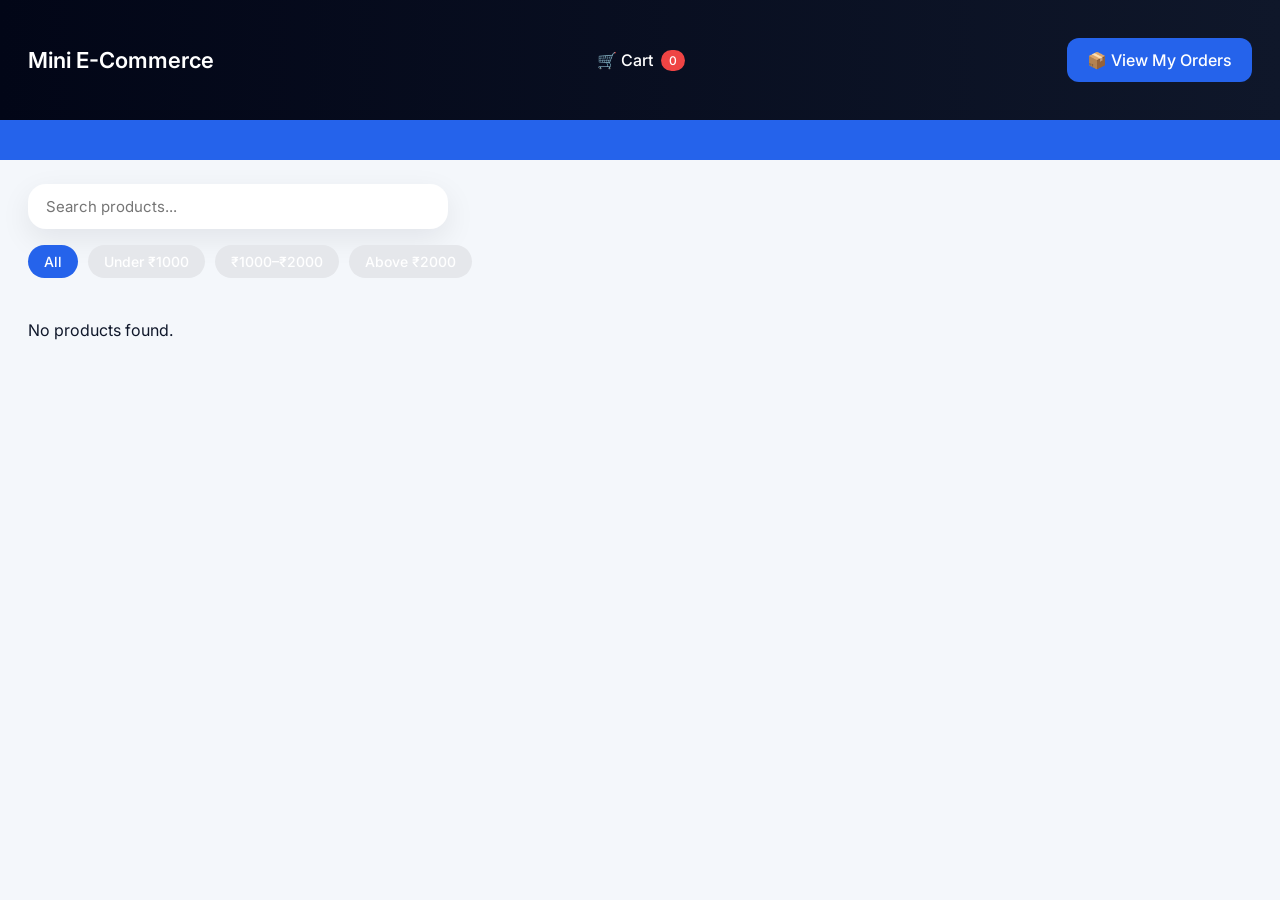
<file: index.html>
<!DOCTYPE html>
<html lang="en">
<head>
  <meta charset="UTF-8">
  <title>Mini E-Commerce</title>
  <meta name="viewport" content="width=device-width, initial-scale=1.0">

  <!-- Font -->
  <link rel="preconnect" href="https://fonts.googleapis.com">
  <link rel="preconnect" href="https://fonts.gstatic.com" crossorigin>
  <link href="https://fonts.googleapis.com/css2?family=Inter:wght@400;500;600;700&display=swap" rel="stylesheet">

  <link rel="stylesheet" href="css/style.css">
</head>
<body>

<header>

  <h2>Mini E-Commerce</h2>
  <a href="cart.html" class="cart-link">
    🛒 Cart <span id="cartCount">0</span>
  </a>
   <h2 style="margin:20px 0; text-align:center;">
  <a href="orders.html">
    <button style="padding:12px 20px; font-size:16px;">
      📦 View My Orders
    </button>
  </a>
   </h2>
</header>

<!-- ANNOUNCEMENT BAR -->
<div class="announcement-bar">
  <div class="announcement-track" id="adsTrack"></div>
</div>

<!-- SEARCH & FILTER -->
<section class="top-bar">

  <div class="search-wrapper">
    <input type="text" id="searchInput" placeholder="Search products...">
  </div>

  <div class="filter-box">
    <button data-price="all" class="active">All</button>
    <button data-price="low">Under ₹1000</button>
    <button data-price="mid">₹1000–₹2000</button>
    <button data-price="high">Above ₹2000</button>
  </div>

</section>

<!-- PRODUCTS -->
<main class="product-grid" id="productList"></main>

<div id="toast" class="toast"></div>

<!-- Scripts -->
<script src="js/data.js"></script>
<script src="js/cart.js"></script>
<script src="js/cartCount.js"></script>
<script src="js/shop.js"></script>

</body>
</html>
</file>
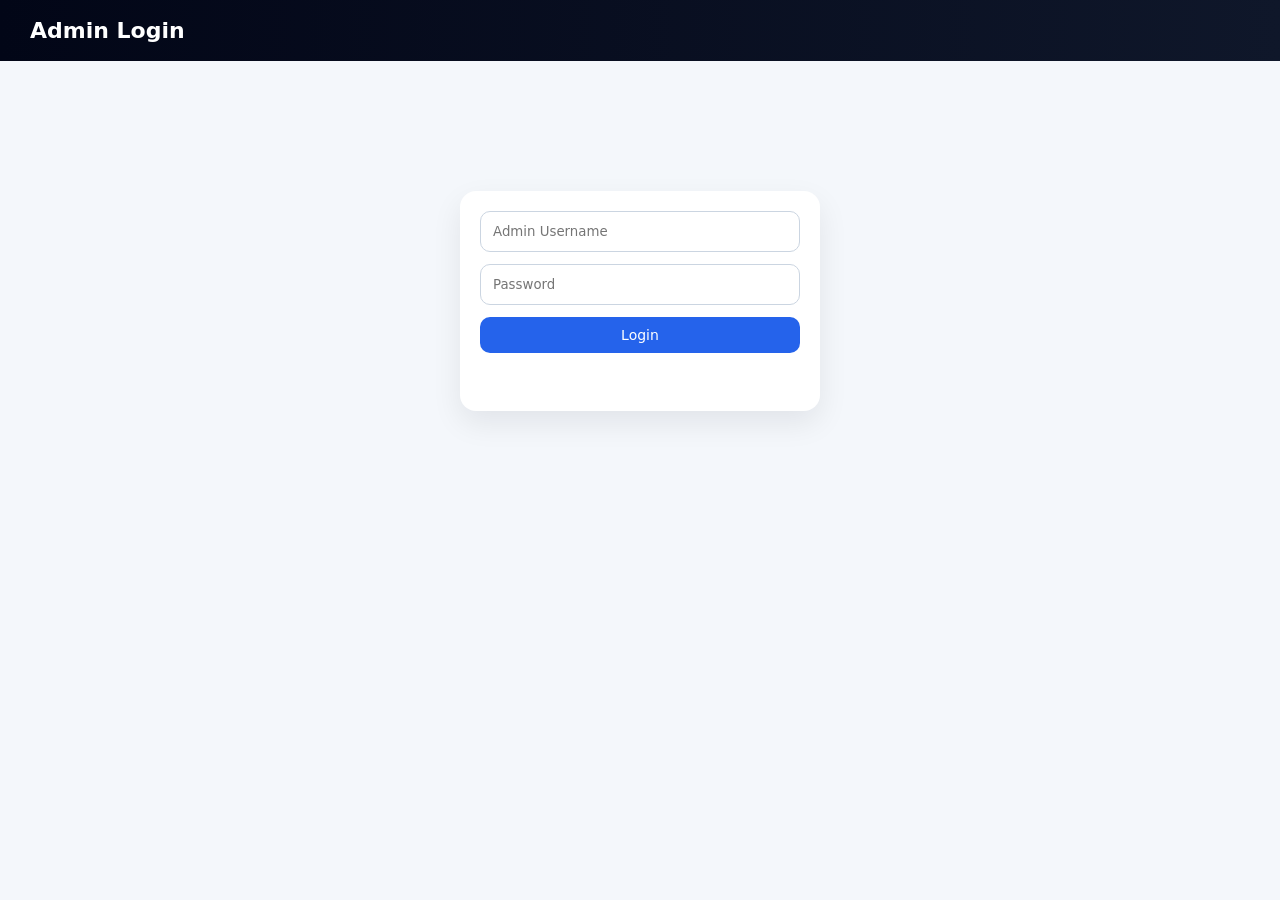
<file: admin/index.html>
<!DOCTYPE html>
<html>
<head>
  <title>Admin Panel</title>
  <meta name="viewport" content="width=device-width, initial-scale=1.0">
  <link rel="stylesheet" href="admin.css">
  <script src="protect.js"></script>
</head>
<body>

<header>
  <h2>Admin Panel</h2>
  <div>
    <a href="../index.html">⬅ Shop</a>
    <button onclick="logout()" style="background:#ef4444;margin-left:10px">
      Logout
    </button>
  </div>
</header>

<main class="admin-dashboard">

  <a href="products.html" class="admin-tile">
    <h3>📦 Products</h3>
    <p>Add, edit & delete products</p>
  </a>

  <a href="inventory.html" class="admin-tile">
    <h3>📊 Inventory</h3>
    <p>Manage stock levels</p>
  </a>

  <a href="orders.html" class="admin-tile">
    <h3>🧾 Orders</h3>
    <p>View & manage customer orders</p>
  </a>

  <a href="ads.html" class="admin-tile">
    <h3>📢 Ads</h3>
    <p>Manage announcement bar</p>
  </a>

  <a href="coupons.html" class="admin-tile">
    <h3>🏷 Coupons</h3>
    <p>Create discount coupons</p>
  </a>

</main>
<script src="orders.js"></script>
<script>
  renderOrders(true);
</script>
<script src="logout.js"></script>

</body>
</html>
</file>
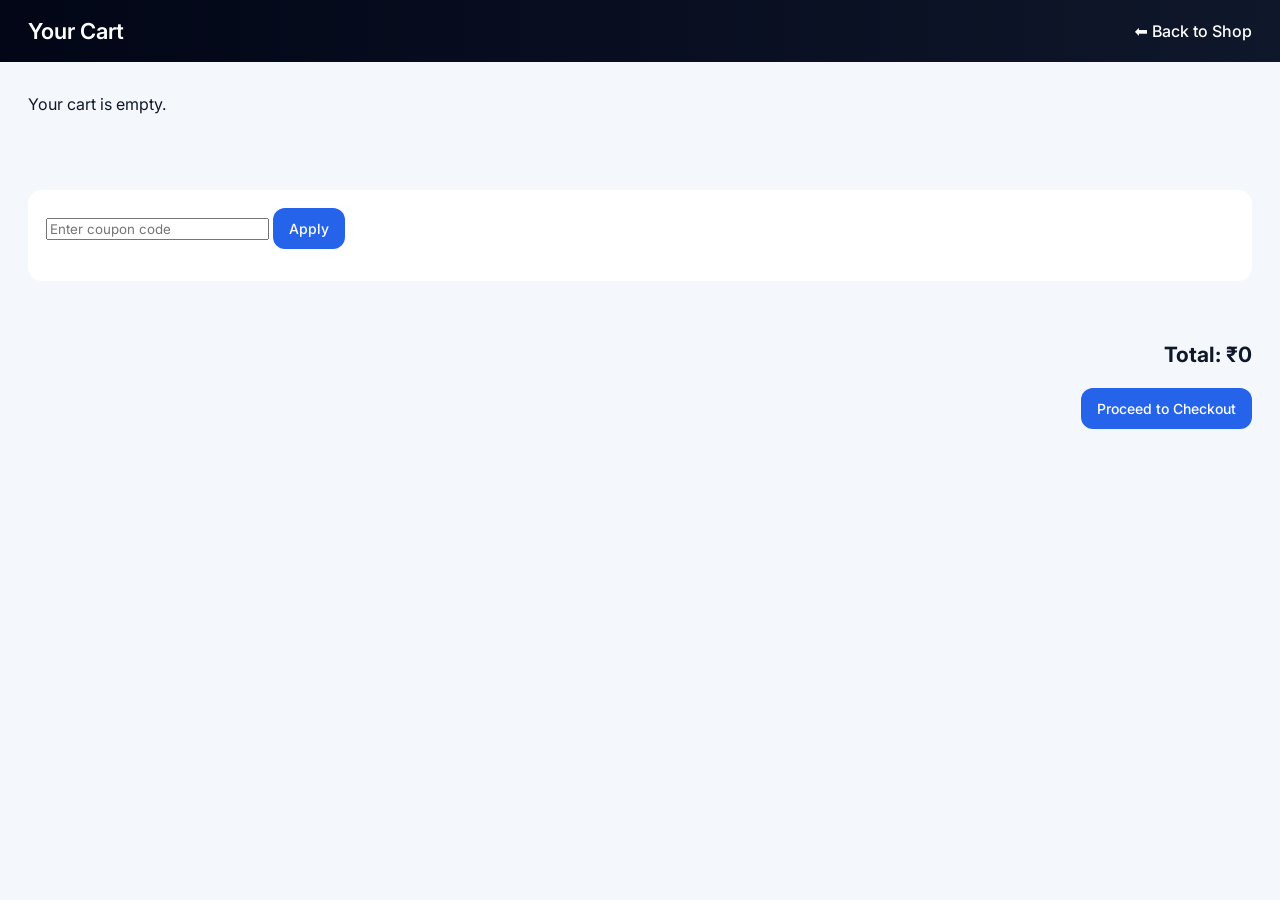
<file: cart.html>
<!DOCTYPE html>
<html lang="en">
<head>
  <meta charset="UTF-8">
  <title>Your Cart</title>
  <meta name="viewport" content="width=device-width, initial-scale=1.0">

  <!-- Font -->
  <link rel="preconnect" href="https://fonts.googleapis.com">
  <link rel="preconnect" href="https://fonts.gstatic.com" crossorigin>
  <link href="https://fonts.googleapis.com/css2?family=Inter:wght@400;500;600;700&display=swap" rel="stylesheet">

  <link rel="stylesheet" href="css/style.css">
</head>
<body>

<header>
  <h2>Your Cart</h2>
  <a href="index.html">⬅ Back to Shop</a>
</header>

<main id="cartContainer"></main>

<!-- Coupon -->
<div class="coupon-box">
  <input type="text" id="couponInput" placeholder="Enter coupon code">
  <button id="applyCoupon">Apply</button>
  <p id="couponMsg"></p>
</div>

<div class="cart-summary">
  <h3 id="totalPrice">Total: ₹0</h3>
  <a href="checkout.html">
    <button>Proceed to Checkout</button>
  </a>
</div>

<div id="toast" class="toast"></div>

<script src="js/cart.js"></script>
<script src="js/cartPage.js"></script>

</body>
</html>
</file>
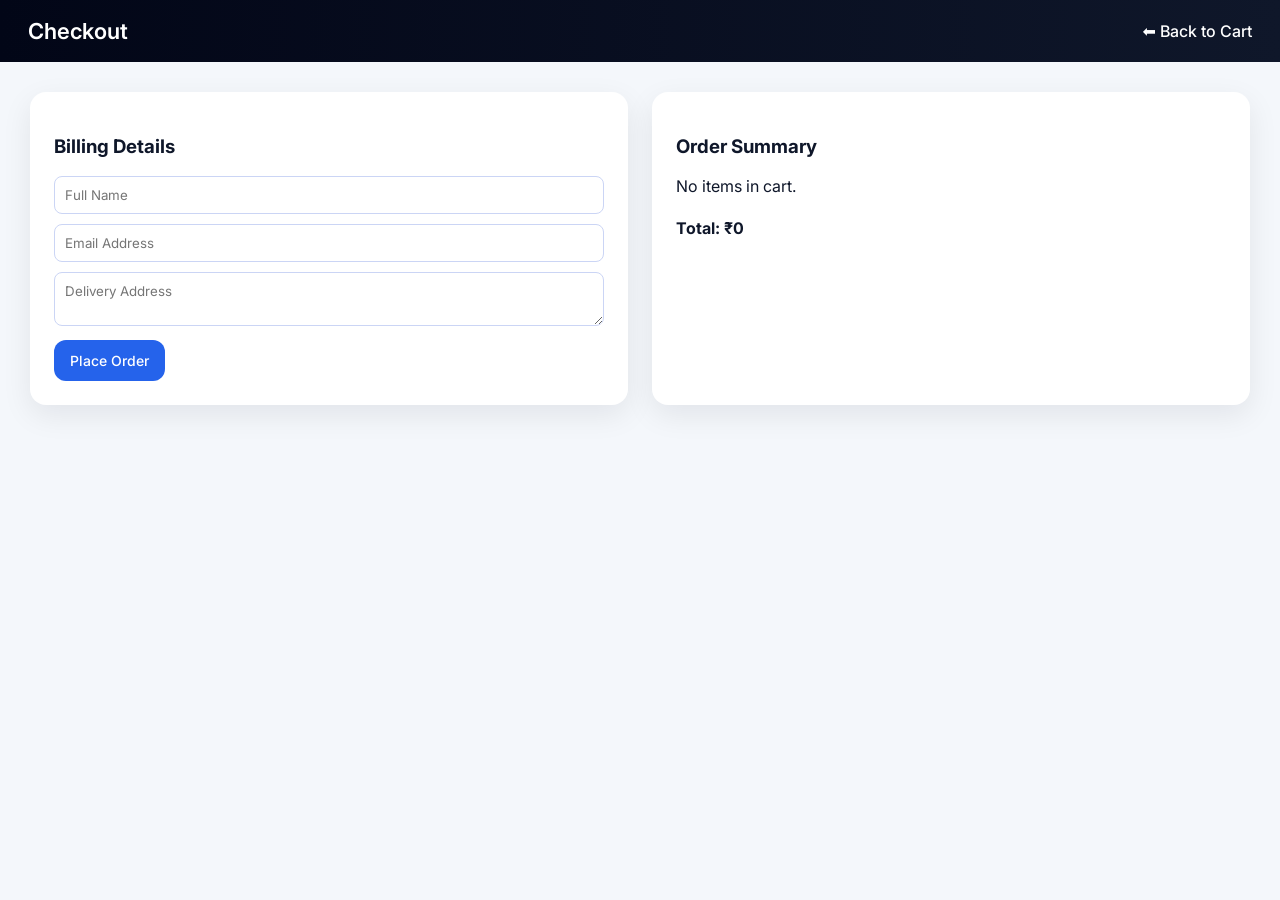
<file: checkout.html>
<!DOCTYPE html>
<html lang="en">
<head>
  <meta charset="UTF-8">
  <title>Checkout</title>
  <meta name="viewport" content="width=device-width, initial-scale=1.0">

  <!-- Font -->
  <link rel="preconnect" href="https://fonts.googleapis.com">
  <link rel="preconnect" href="https://fonts.gstatic.com" crossorigin>
  <link href="https://fonts.googleapis.com/css2?family=Inter:wght@400;500;600;700&display=swap" rel="stylesheet">

  <link rel="stylesheet" href="css/style.css">
</head>
<body>

<header>
  <h2>Checkout</h2>
  <a href="cart.html">⬅ Back to Cart</a>
</header>

<main class="checkout-container">

  <!-- BILLING DETAILS -->
  <form id="checkoutForm">
    <h3>Billing Details</h3>

    <input id="name" placeholder="Full Name" required>
    <input id="email" type="email" placeholder="Email Address" required>
    <textarea id="address" placeholder="Delivery Address" required></textarea>

    <button type="submit">Place Order</button>
  </form>

  <!-- ORDER SUMMARY -->
  <div class="order-summary">
    <h3>Order Summary</h3>
    <div id="orderItems"></div>
    <h4 id="orderTotal">Total: ₹0</h4>
  </div>

</main>

<script src="js/cart.js"></script>
<script src="js/checkout.js"></script>

</body>
</html>
</file>
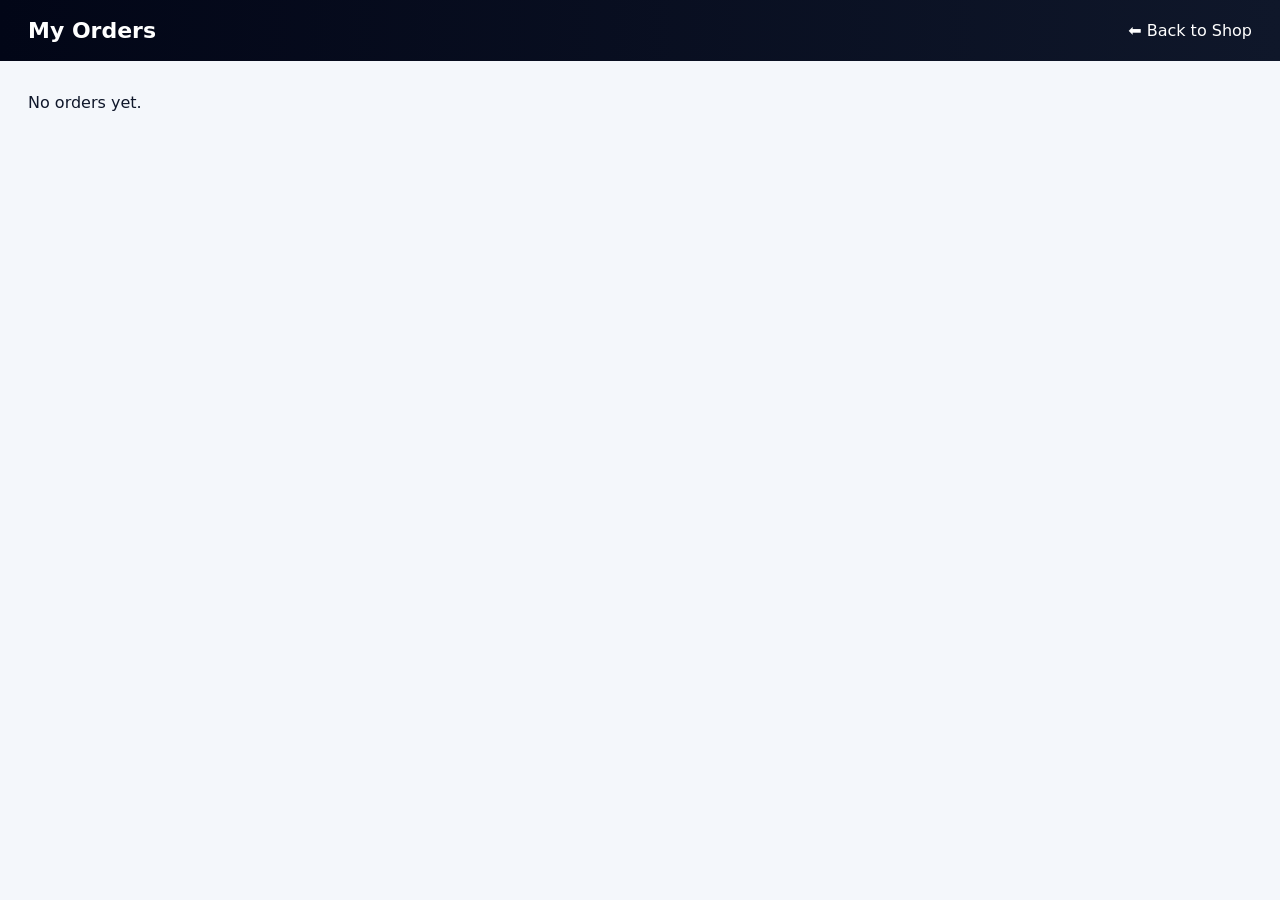
<file: orders.html>
<!DOCTYPE html>
<html lang="en">
<head>
  <meta charset="UTF-8">
  <title>My Orders</title>
  <meta name="viewport" content="width=device-width, initial-scale=1.0">
  <link rel="stylesheet" href="css/style.css">
</head>
<body>

<header>
  <h2>My Orders</h2>
  <a href="index.html">⬅ Back to Shop</a>
</header>

<main id="ordersContainer"></main>

<script src="js/orders.js"></script>
<script>
  renderOrders();   <!-- 🔥 THIS WAS MISSING -->
</script>

</body>
</html>
</file>
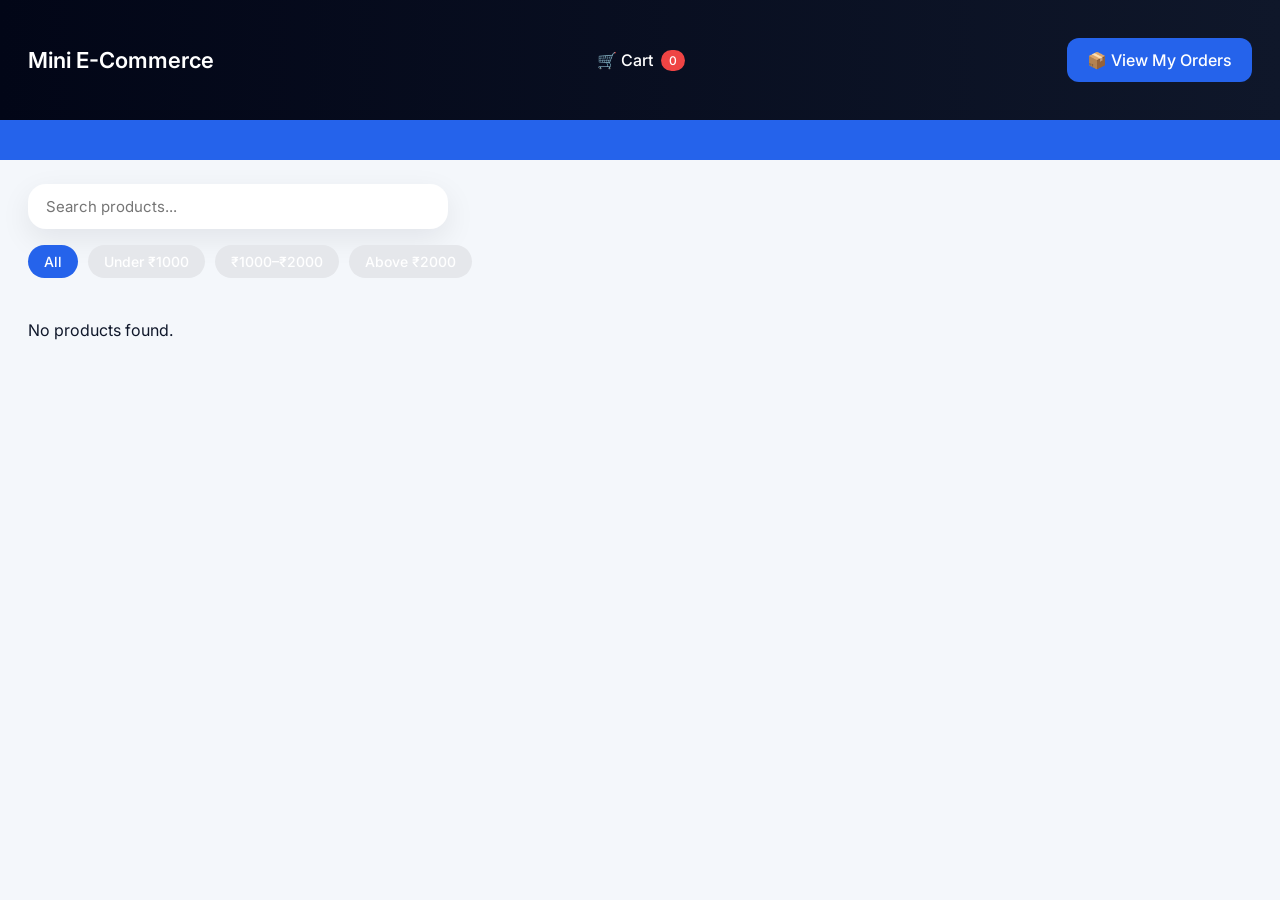
<file: product.html>
<!DOCTYPE html>
<html lang="en">
<head>
  <meta charset="UTF-8">
  <title>Product Details</title>
  <meta name="viewport" content="width=device-width, initial-scale=1.0">

  <!-- Font -->
  <link rel="preconnect" href="https://fonts.googleapis.com">
  <link rel="preconnect" href="https://fonts.gstatic.com" crossorigin>
  <link href="https://fonts.googleapis.com/css2?family=Inter:wght@400;500;600;700&display=swap" rel="stylesheet">

  <link rel="stylesheet" href="css/style.css">
</head>
<body>

<header>
  <a href="index.html">⬅ Back to Shop</a>
</header>

<main class="product-detail">

  <div class="product-images">
    <img id="mainImage">
    <div id="thumbs"></div>
  </div>

  <div class="product-info">
    <h2 id="pName"></h2>

    <p class="price">
      <span class="mrp" id="pMrp"></span>
      <span class="selling" id="pPrice"></span>
    </p>

    <p id="pDesc"></p>

    <button id="addToCartBtn">Add to Cart</button>
  </div>

</main>

<!-- Reviews (kept feature) -->
<section class="reviews">
  <h3>Reviews</h3>
  <div id="reviewsList"></div>

  <textarea id="reviewText" placeholder="Write a review"></textarea>
  <button id="addReviewBtn">Add Review</button>
</section>

<script src="js/data.js"></script>
<script src="js/cart.js"></script>
<script src="js/product.js"></script>

</body>
</html>
</file>
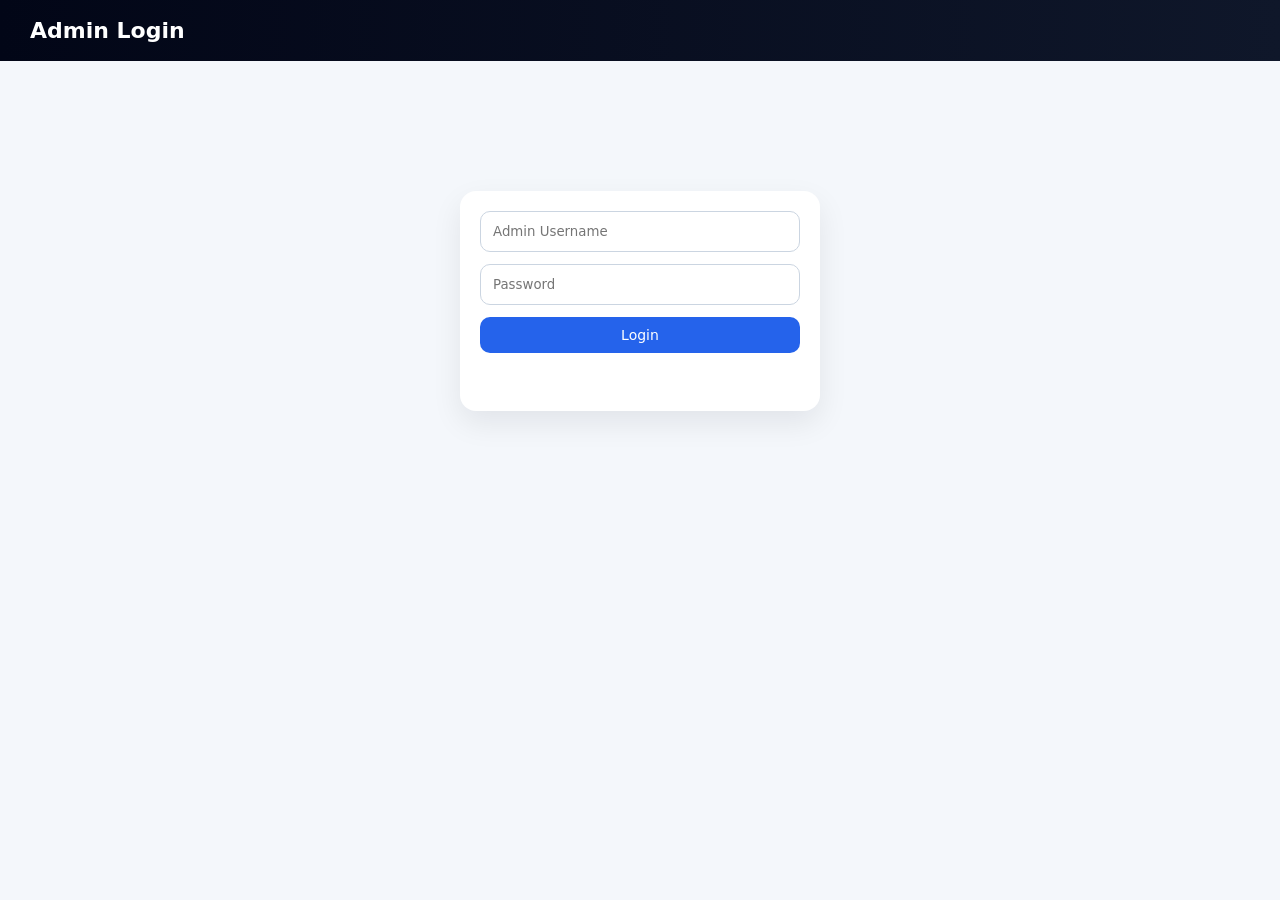
<file: admin/ads.html>
<!DOCTYPE html>
<html lang="en">
<head>
  <meta charset="UTF-8">
  <title>Manage Ads</title>
  <meta name="viewport" content="width=device-width, initial-scale=1.0">
  <link rel="stylesheet" href="admin.css">
  <script src="protect.js"></script>
</head>
<body>

<header>
  <h2>Manage Ads</h2>
  <a href="index.html">⬅ Admin Home</a>
</header>

<main>

  <section>
    <h3>Add New Advertisement</h3>
    <div class="add-ad">
      <input id="adText" placeholder="Ad text (e.g. Flat 20% Off)">
      <button id="addAdBtn">Add Ad</button>
    </div>
  </section>

  <section>
    <h3>Active Ads</h3>
    <ul id="adsList"></ul>
  </section>

</main>

<script src="ads.js"></script>
<script src="logout.js"></script>
</body>
</html>
</file>
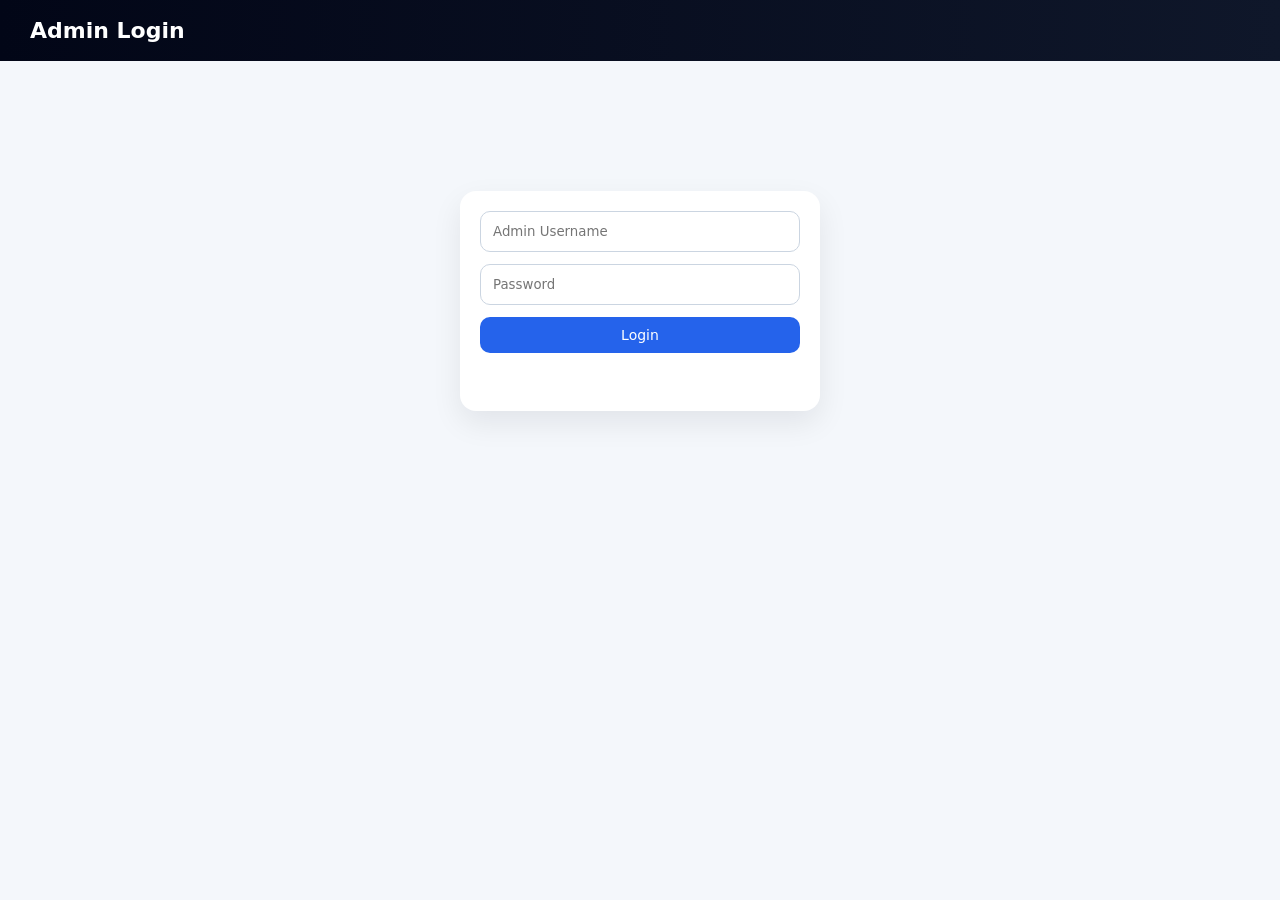
<file: admin/coupons.html>
<!DOCTYPE html>
<html lang="en">
<head>
  <meta charset="UTF-8">
  <title>Manage Coupons</title>
  <meta name="viewport" content="width=device-width, initial-scale=1.0">
  <link rel="stylesheet" href="admin.css">
  <script src="protect.js"></script>
</head>
<body>

<header>
  <h2>Manage Coupons</h2>
  <a href="index.html">⬅ Admin Home</a>
</header>

<main>

  <section>
    <h3>Add New Coupon</h3>

    <div class="add-coupon">
      <input id="couponCode" placeholder="Coupon Code">
      <input id="couponValue" type="number" placeholder="Value">
      <select id="couponType">
        <option value="percent">Percentage (%)</option>
        <option value="flat">Flat (₹)</option>
      </select>
      <button id="addCouponBtn">Add Coupon</button>
    </div>
  </section>

  <section>
    <h3>Active Coupons</h3>
    <ul id="couponList"></ul>
  </section>

</main>

<script src="coupons.js"></script>
<script src="logout.js"></script>
</body>
</html>
</file>
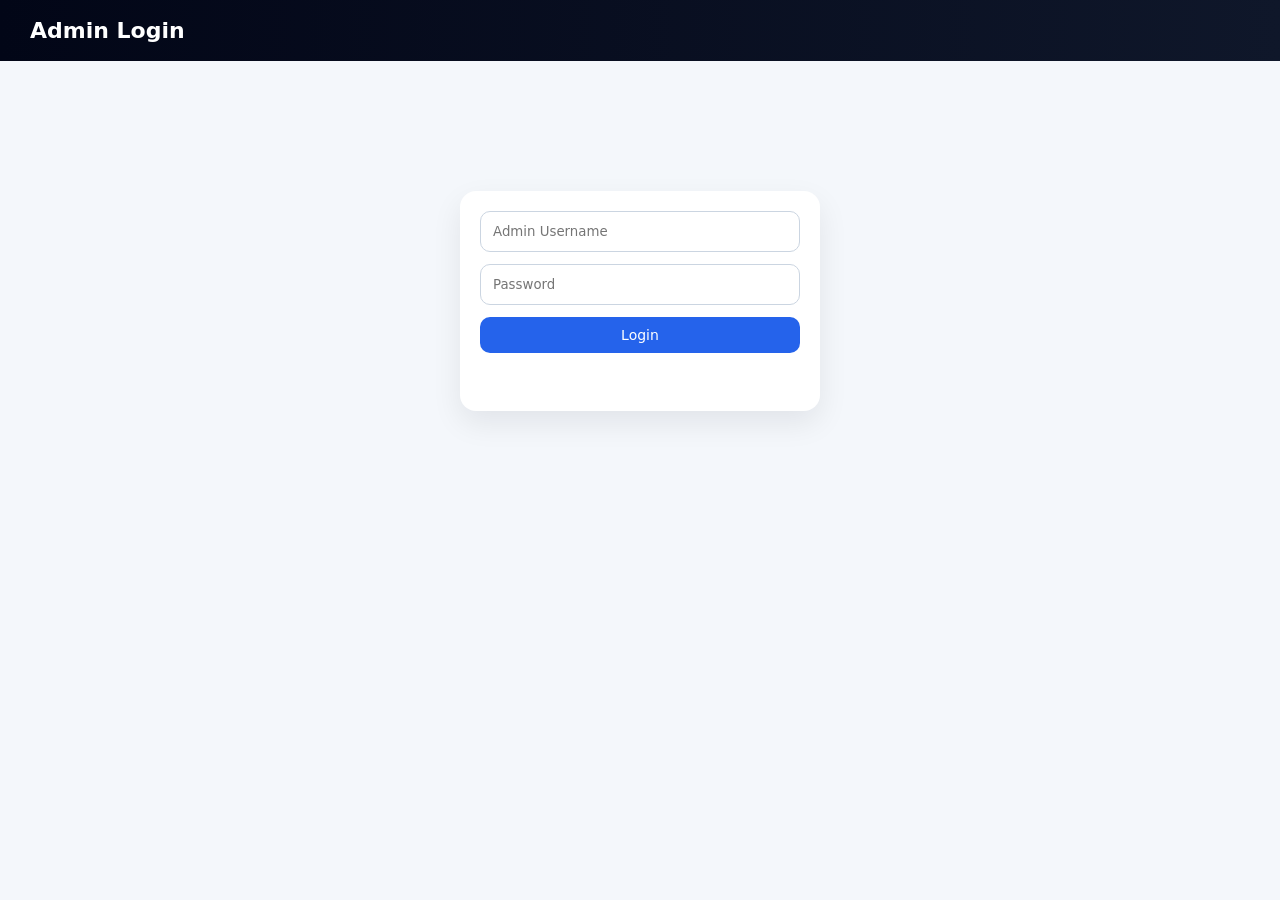
<file: admin/dashboard.html>
<!DOCTYPE html>
<html>
<head>
  <title>Admin Dashboard</title>
  <link rel="stylesheet" href="admin.css">
  <script src="protect.js"></script>

</head>
<body>

<header>
  <a href="index.html">⬅ Admin Home</a>

  <h2>Admin Dashboard</h2>
  <a href="../index.html">⬅ Shop</a>
</header>

<main class="admin-grid">
  <a href="products.html" class="admin-card">📦 Products</a>
  <a href="inventory.html" class="admin-card">📊 Inventory</a>
  <a href="orders.html" class="admin-card">🧾 Orders</a>
  <a href="ads.html" class="admin-card">📢 Ads</a>
  <a href="coupons.html" class="admin-card">🏷 Coupons</a>
</main>
<script src="logout.js"></script>

</body>
</html>
</file>
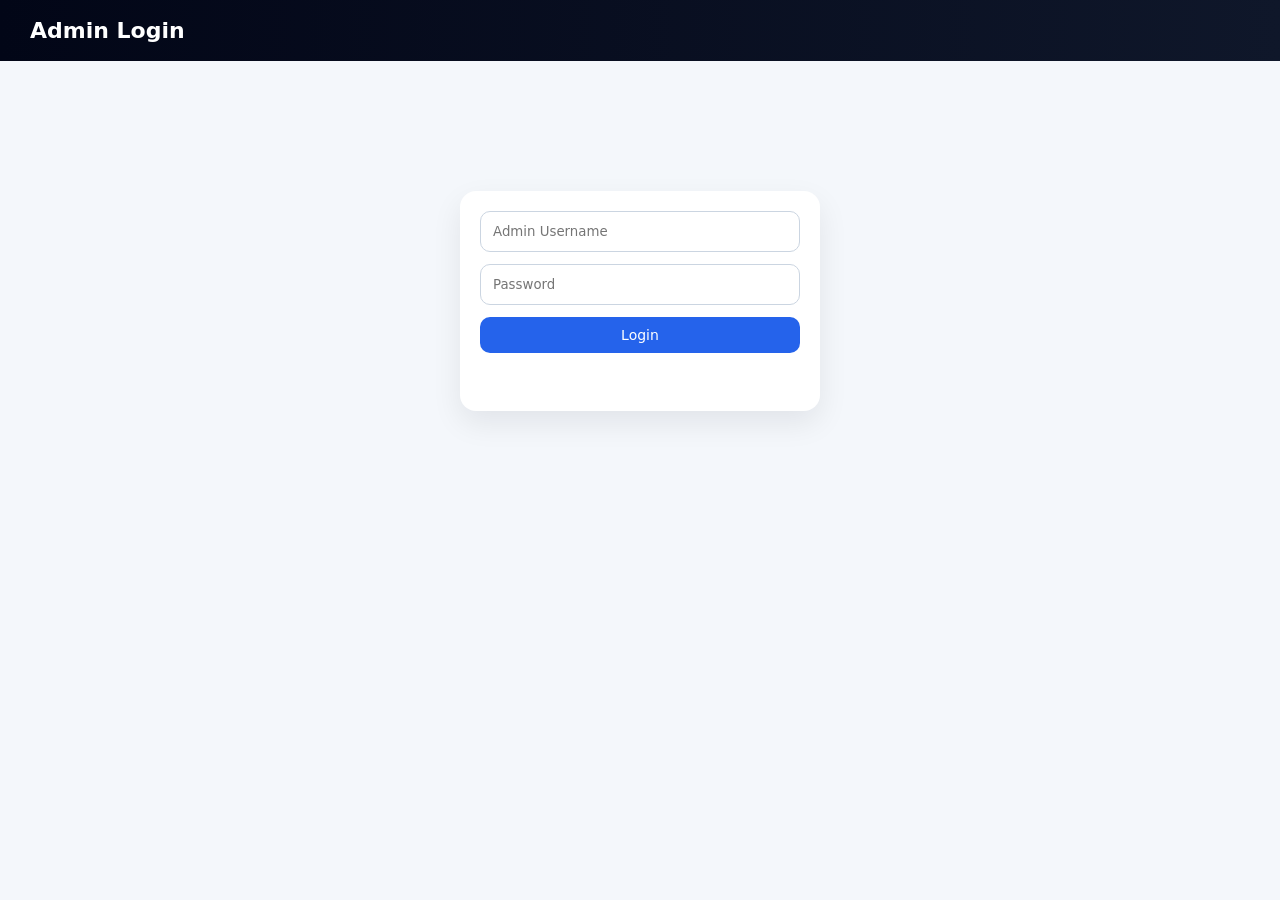
<file: admin/inventory.html>
<!DOCTYPE html>
<html lang="en">
<head>
  <meta charset="UTF-8">
  <title>Inventory Management</title>
  <meta name="viewport" content="width=device-width, initial-scale=1.0">
  <link rel="stylesheet" href="admin.css">
  <script src="protect.js"></script>
</head>
<body>

<header>
  <h2>Inventory Management</h2>
  <a href="index.html">⬅ Admin Home</a>
</header>

<main>

  <section>
    <h3>Stock Levels</h3>

    <table>
      <thead>
        <tr>
          <th>Product</th>
          <th>Available Stock</th>
          <th>Add Stock</th>
        </tr>
      </thead>
      <tbody id="inventoryTable"></tbody>
    </table>
  </section>

</main>

<script src="../js/data.js"></script>
<script src="inventory.js"></script>
<script src="logout.js"></script>
</body>
</html>
</file>
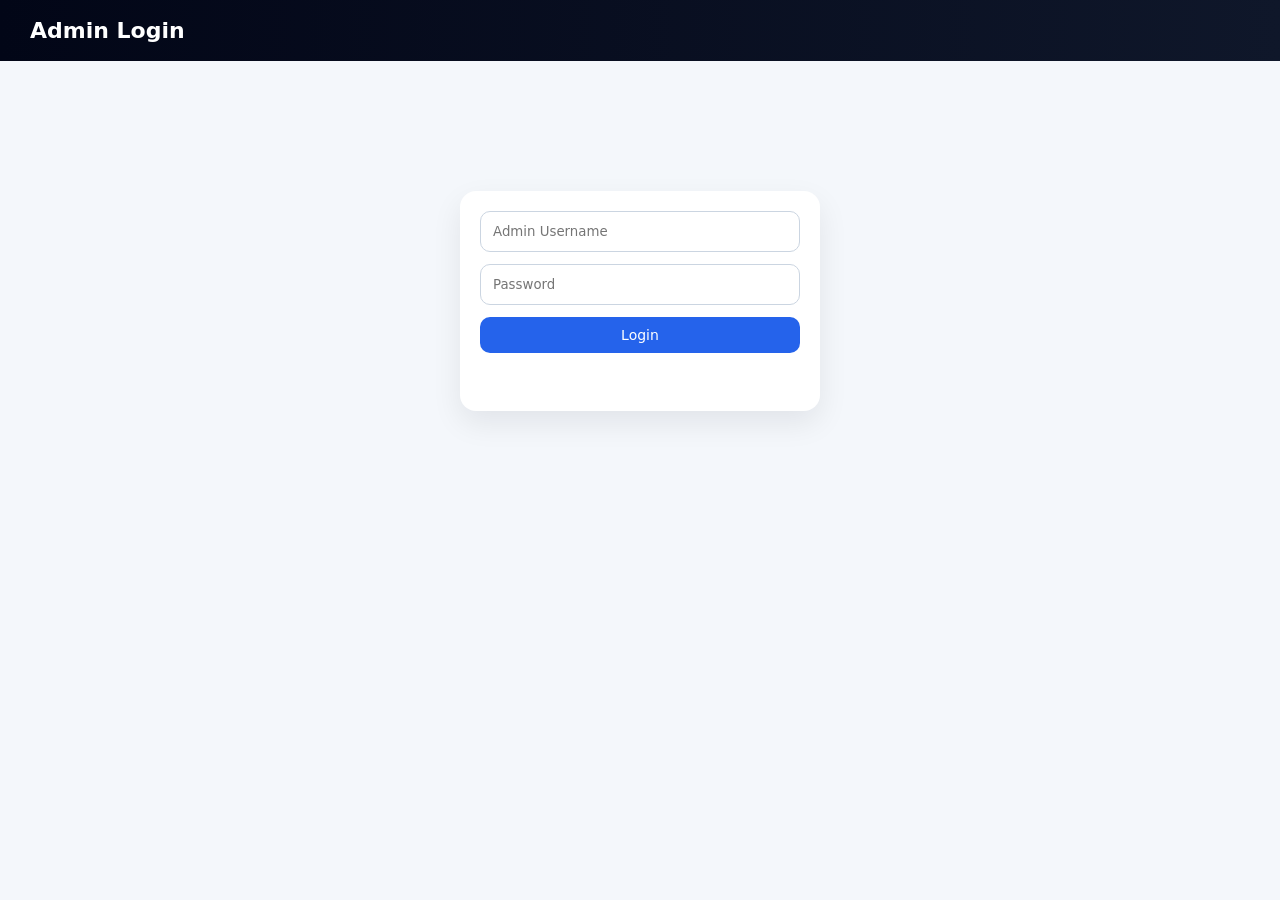
<file: admin/login.html>
<!DOCTYPE html>
<html lang="en">
<head>
  <meta charset="UTF-8">
  <title>Admin Login</title>
  <meta name="viewport" content="width=device-width, initial-scale=1.0">
  <link rel="stylesheet" href="admin.css">
</head>
<body>

<header>
  <h2>Admin Login</h2>
</header>

<main style="max-width:420px;margin:100px auto">

  <section class="add-product" style="flex-direction:column">
    <input id="username" placeholder="Admin Username">
    <input id="password" type="password" placeholder="Password">
    <button id="loginBtn">Login</button>
    <p id="error" style="color:#ef4444;margin-top:10px"></p>
  </section>

</main>

<script src="auth.js"></script>
</body>
</html>
</file>
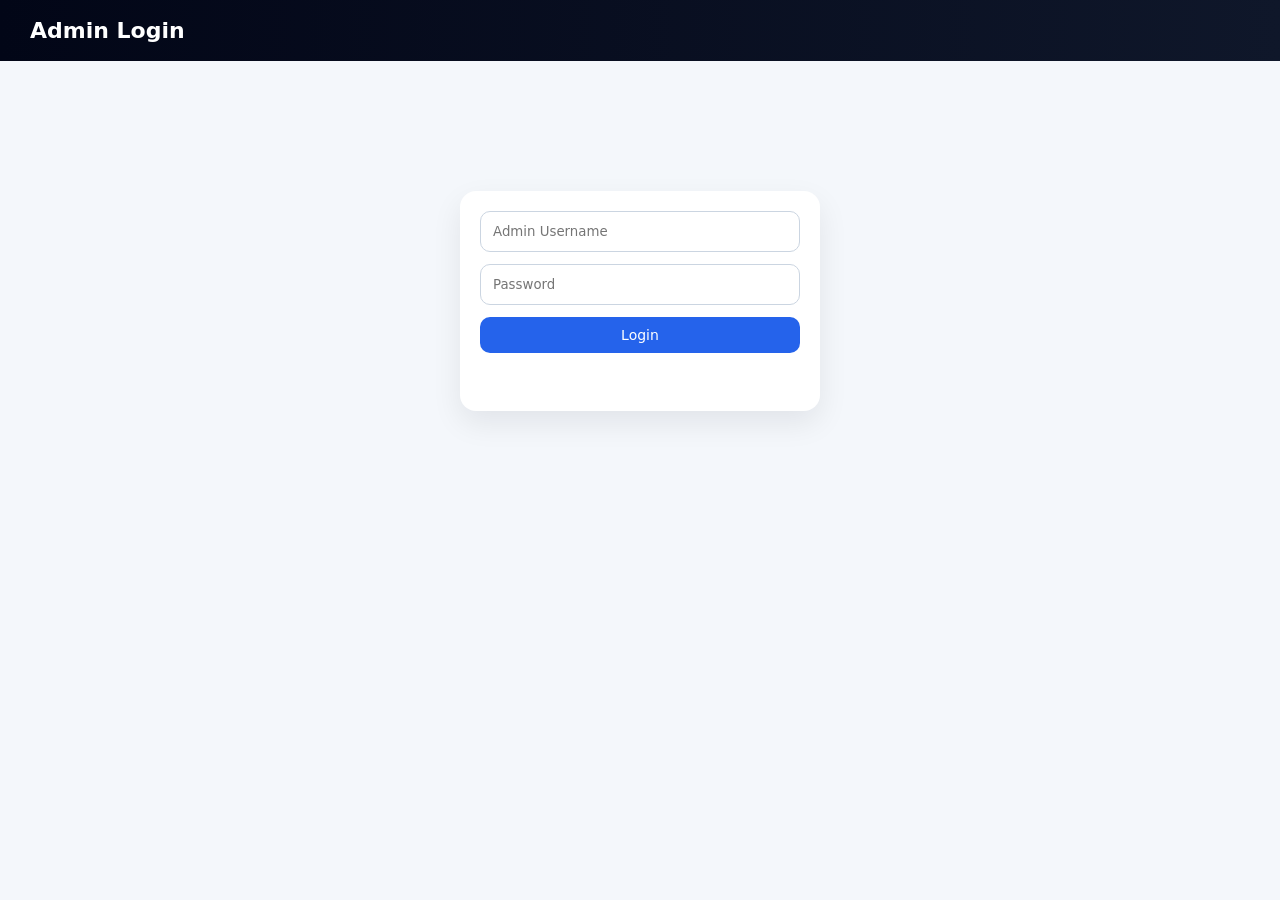
<file: admin/orders.html>
<!DOCTYPE html>
<html lang="en">
<head>
  <meta charset="UTF-8">
  <title>Orders Received</title>
  <meta name="viewport" content="width=device-width, initial-scale=1.0">
  <link rel="stylesheet" href="admin.css">
  <script src="protect.js"></script>
</head>
<body>

<header>
  <h2>Orders Received</h2>
  <a href="index.html">⬅ Admin Home</a>
</header>

<main>
  <section>
    <h3>All Customer Orders</h3>
    <div id="ordersContainer"></div>
  </section>
</main>

<!-- ✅ ADMIN ORDERS JS (CORRECT FILE) -->
<script src="orders.js"></script>
<script>
  renderOrders(true);
</script>

<script src="logout.js"></script>
</body>
</html>
</file>
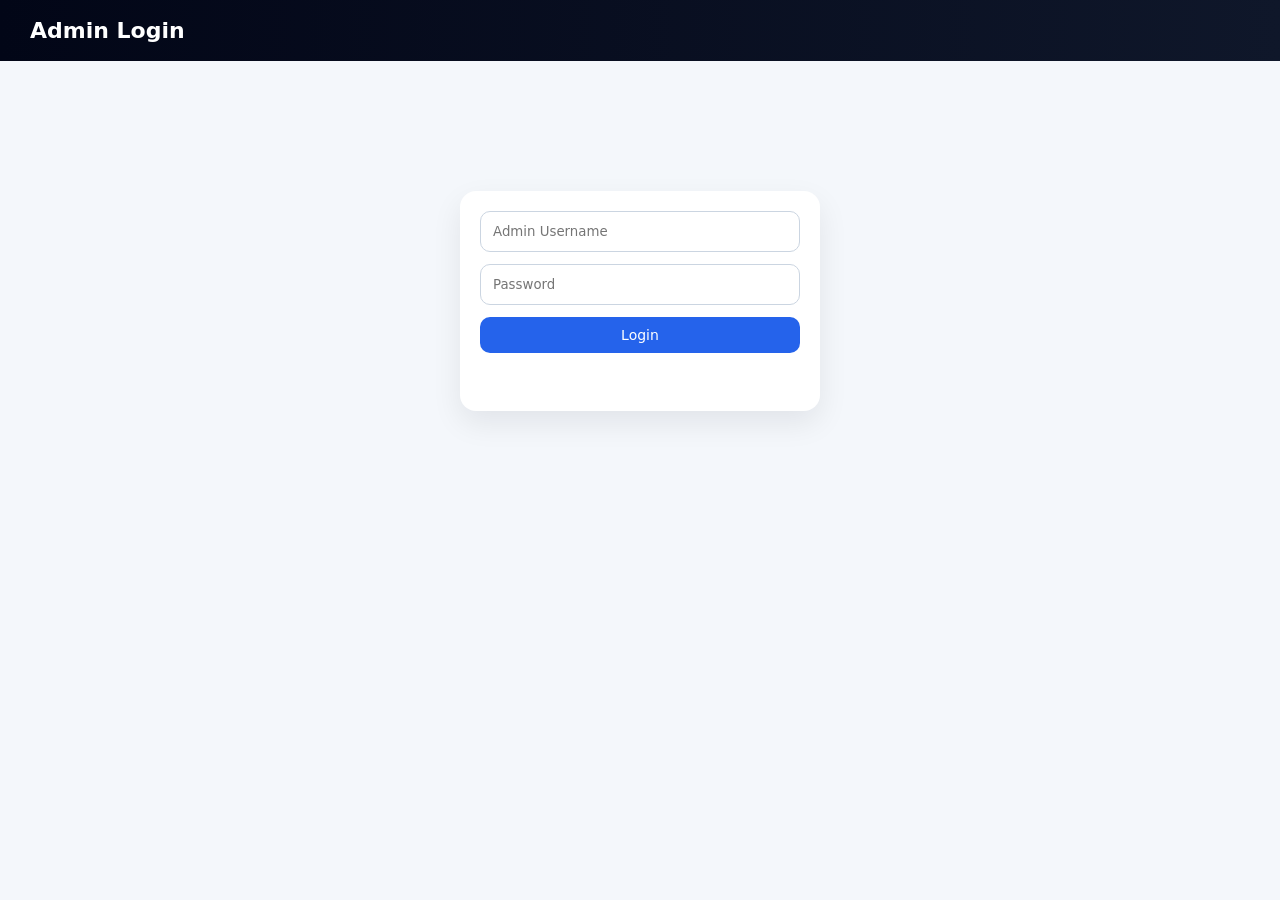
<file: admin/products.html>
<!DOCTYPE html>
<html lang="en">
<head>
  <meta charset="UTF-8">
  <title>Manage Products</title>
  <meta name="viewport" content="width=device-width, initial-scale=1.0">
  <link rel="stylesheet" href="admin.css">
  <script src="protect.js"></script>
</head>
<body>

<header>
  <h2>Manage Products</h2>
  <a href="index.html">⬅ Admin Home</a>
</header>

<main>

  <section>
    <h3>Add / Edit Product</h3>

    <div class="add-product">
      <input id="pName" placeholder="Product Name">
      <input id="pDesc" placeholder="Product Description">
      <input id="pMrp" type="number" placeholder="Original Price (MRP)">
      <input id="pPrice" type="number" placeholder="Selling Price">
      <input id="pImages" placeholder="Image URLs (comma separated)">
      <input id="pStock" type="number" placeholder="Stock Quantity">

      <button id="addProductBtn">Save Product</button>
      <button id="cancelEditBtn" style="background:#64748b;display:none">
        Cancel Edit
      </button>
    </div>
  </section>

  <section>
    <h3>Product List</h3>

    <table>
      <thead>
        <tr>
          <th>Name</th>
          <th>Price</th>
          <th>Stock</th>
          <th>Actions</th>
        </tr>
      </thead>
      <tbody id="productTable"></tbody>
    </table>
  </section>

</main>

<script src="../js/data.js"></script>
<script src="products.js"></script>
<script src="logout.js"></script>
</body>
</html>
</file>
<file: css/style.css>
/* ================= ROOT ================= */
:root {
  --primary: #2563eb;
  --primary-dark: #1e40af;
  --danger: #ef4444;
  --success: #16a34a;
  --dark: #0f172a;
  --muted: #64748b;
  --bg: #f4f7fb;
  --card: #ffffff;
  --radius: 18px;
}

/* ================= RESET ================= */
* {
  box-sizing: border-box;
  font-family: "Inter", system-ui, -apple-system, BlinkMacSystemFont, sans-serif;
}

body {
  margin: 0;
  background: var(--bg);
  color: var(--dark);
}

/* ================= HEADER ================= */
header {
  position: sticky;
  top: 0;
  z-index: 50;
  background: linear-gradient(90deg, #020617, #0f172a);
  color: white;
  padding: 18px 28px;
  display: flex;
  justify-content: space-between;
  align-items: center;
}

header h2 {
  margin: 0;
  font-size: 22px;
  font-weight: 600;
}

header a {
  color: white;
  text-decoration: none;
  font-weight: 500;
}

/* ================= CART BADGE ================= */
.cart-link {
  display: flex;
  align-items: center;
  gap: 8px;
}

#cartCount {
  background: var(--danger);
  padding: 3px 8px;
  border-radius: 999px;
  font-size: 12px;
}

/* ================= ANNOUNCEMENT ================= */
.announcement-bar {
  background: var(--primary);
  color: white;
  overflow: hidden;
  padding: 10px 0;
}

.announcement-track {
  display: inline-flex;
  gap: 60px;
  animation: marquee 18s linear infinite;
}

@keyframes marquee {
  from { transform: translateX(100%); }
  to { transform: translateX(-100%); }
}

/* ================= TOP BAR ================= */
.top-bar {
  padding: 24px 28px 10px;
}

.search-wrapper {
  background: white;
  padding: 12px 16px;
  border-radius: var(--radius);
  max-width: 420px;
  box-shadow: 0 10px 30px rgba(2,6,23,.08);
}

.search-wrapper input {
  border: none;
  outline: none;
  width: 100%;
  font-size: 15px;
}

/* ================= FILTERS ================= */
.filter-box {
  margin-top: 16px;
  display: flex;
  gap: 10px;
  flex-wrap: wrap;
}

.filter-box button {
  background: #e5e7eb;
  border: none;
  padding: 8px 16px;
  border-radius: 999px;
  cursor: pointer;
}

.filter-box button.active {
  background: var(--primary);
  color: white;
}

/* ================= MAIN ================= */
main {
  padding: 16px 28px 40px;
}

/* ================= PRODUCT GRID ================= */
.product-grid {
  display: grid;
  grid-template-columns: repeat(auto-fill, minmax(260px, 1fr));
  gap: 26px;
}

/* ================= PRODUCT CARD ================= */
.product {
  background: var(--card);
  border-radius: var(--radius);
  padding: 16px;
  display: flex;
  flex-direction: column;
  box-shadow: 0 14px 45px rgba(2,6,23,.08);
  transition: transform .25s ease, box-shadow .25s ease;
}

.product:hover {
  transform: translateY(-6px);
  box-shadow: 0 22px 55px rgba(2,6,23,.12);
}

.product img {
  width: 100%;
  height: 200px;
  object-fit: cover;
  border-radius: 14px;
  background: #f1f5f9;
}

.product h3 {
  margin: 14px 0 4px;
  font-size: 17px;
  font-weight: 600;
}

.product p {
  color: var(--primary);
  font-weight: 700;
  margin: 6px 0 14px;
}

/* ================= BUTTONS ================= */
button {
  margin-top: auto;
  padding: 12px 16px;
  border-radius: 12px;
  border: none;
  background: var(--primary);
  color: white;
  cursor: pointer;
  font-size: 14px;
  font-weight: 500;
  transition: background .2s ease;
}

button:hover {
  background: var(--primary-dark);
}

button:disabled {
  background: #94a3b8;
  cursor: not-allowed;
}

/* ================= PRODUCT PAGE ================= */
.product-detail {
  max-width: 1100px;
  margin: 30px auto;
  background: var(--card);
  padding: 32px;
  border-radius: 22px;
  display: flex;
  gap: 40px;
  box-shadow: 0 20px 55px rgba(2,6,23,.1);
}

.product-images {
  flex: 1;
}

#mainImage {
  width: 100%;
  max-height: 420px;
  object-fit: contain;
  background: #f8fafc;
  border-radius: 16px;
  padding: 16px;
}

#thumbs {
  display: flex;
  gap: 12px;
  margin-top: 14px;
  flex-wrap: wrap;
}

#thumbs img {
  width: 72px;
  height: 72px;
  object-fit: contain;
  background: #f1f5f9;
  border-radius: 10px;
  cursor: pointer;
  border: 2px solid transparent;
}

#thumbs img:hover {
  border-color: var(--primary);
}

.product-info {
  flex: 1;
}

.price {
  margin: 12px 0;
}

.price .mrp {
  text-decoration: line-through;
  color: var(--muted);
  margin-right: 8px;
}

.price .selling {
  font-size: 28px;
  font-weight: 700;
  color: var(--primary);
}

#pDesc {
  line-height: 1.6;
  color: #334155;
  margin-bottom: 20px;
}

/* ================= REVIEWS ================= */
.reviews {
  max-width: 1100px;
  margin: 40px auto 60px;
  padding: 0 28px;
}

.reviews h3 {
  margin-bottom: 14px;
}

#reviewsList p {
  background: white;
  padding: 14px;
  border-radius: 12px;
  margin-bottom: 10px;
  box-shadow: 0 6px 18px rgba(2,6,23,.08);
}

#reviewText {
  width: 100%;
  min-height: 90px;
  padding: 12px;
  border-radius: 10px;
  border: 1px solid #cbd5f5;
  margin-top: 12px;
  resize: none;
}

/* ================= CART PAGE ================= */
.cart-item {
  background: white;
  padding: 16px;
  border-radius: 14px;
  display: flex;
  gap: 16px;
  align-items: center;
  margin-bottom: 14px;
  box-shadow: 0 8px 25px rgba(2,6,23,.06);
}

.cart-item img {
  width: 90px;
  height: 90px;
  border-radius: 10px;
  object-fit: cover;
}

.cart-info {
  flex: 1;
}

.cart-info input {
  width: 60px;
  padding: 6px;
  border-radius: 6px;
  border: 1px solid #cbd5f5;
}

/* ================= COUPON ================= */
.coupon-box {
  background: white;
  padding: 18px;
  margin: 20px 28px;
  border-radius: 14px;
}

#couponMsg {
  margin-top: 8px;
  font-size: 14px;
}

/* ================= CART SUMMARY ================= */
.cart-summary {
  padding: 20px 28px;
  text-align: right;
  font-size: 18px;
}

/* ================= CHECKOUT ================= */
.checkout-container {
  padding: 30px;
  display: flex;
  gap: 24px;
}

.checkout-container form,
.order-summary {
  background: white;
  padding: 24px;
  border-radius: 16px;
  flex: 1;
  box-shadow: 0 10px 30px rgba(2,6,23,.08);
}

.checkout-container input,
.checkout-container textarea {
  width: 100%;
  padding: 10px;
  margin-bottom: 10px;
  border-radius: 8px;
  border: 1px solid #cbd5f5;
}

/* ================= PAYMENT ================= */
.payment-box {
  background: #f8fafc;
  padding: 15px;
  border-radius: 12px;
  border: 1px solid #e5e7eb;
  margin: 15px 0;
}

/* ================= ORDERS ================= */
.order-card {
  background: white;
  padding: 18px;
  margin: 16px 28px;
  border-radius: 16px;
  box-shadow: 0 10px 30px rgba(2,6,23,.08);
}

/* ================= TOAST ================= */
.toast {
  position: fixed;
  bottom: 30px;
  right: 30px;
  background: #020617;
  color: white;
  padding: 14px 18px;
  border-radius: 12px;
  opacity: 0;
  pointer-events: none;
  transition: opacity .3s ease;
}

.toast.show {
  opacity: 1;
}

/* ================= RESPONSIVE ================= */
@media (max-width: 768px) {
  .product-detail,
  .checkout-container {
    flex-direction: column;
  }

  header {
    padding: 16px 20px;
  }

  main {
    padding: 16px 20px 40px;
  }
}

.status {
  display: inline-block;
  padding: 6px 12px;
  border-radius: 20px;
  font-size: 13px;
  font-weight: 600;
  margin: 8px 0;
}

.status.processing {
  background: #fde68a;
  color: #92400e;
}

.status.out {
  background: #bfdbfe;
  color: #1e40af;
}

.status.delivered {
  background: #bbf7d0;
  color: #065f46;
}

.status.cancelled {
  background: #fecaca;
  color: #7f1d1d;
}
/* ===== ORDER STATUS BADGE ===== */
.status-badge {
  display: inline-block;
  padding: 6px 14px;
  border-radius: 20px;
  font-size: 13px;
  font-weight: 600;
  margin: 8px 0;
}

.status-badge.processing {
  background: #fde68a;
  color: #92400e;
}

.status-badge.out_for_delivery {
  background: #bfdbfe;
  color: #1e40af;
}

.status-badge.delivered {
  background: #bbf7d0;
  color: #065f46;
}

.status-badge.cancelled {
  background: #fecaca;
  color: #7f1d1d;
}

/* ===== ORDER TIMELINE ===== */
.order-timeline {
  display: flex;
  gap: 8px;
  margin: 10px 0 14px;
  flex-wrap: wrap;
}

.order-timeline span {
  padding: 6px 10px;
  border-radius: 20px;
  background: #e5e7eb;
  font-size: 12px;
}

.order-timeline span.done {
  background: #22c55e;
  color: white;
}

/* ===== DELIVERED MESSAGE ===== */
.delivered-msg {
  margin-top: 10px;
  color: #16a34a;
  font-weight: 600;
}
</file>
<file: admin/admin.css>
/* ================= ROOT ================= */
:root {
  --primary: #2563eb;
  --primary-dark: #1e40af;
  --danger: #ef4444;
  --success: #16a34a;
  --dark: #0f172a;
  --muted: #64748b;
  --bg: #f4f7fb;
  --card: #ffffff;
  --radius: 16px;
}

/* ================= RESET ================= */
* {
  box-sizing: border-box;
  font-family: "Inter", system-ui, -apple-system, BlinkMacSystemFont, sans-serif;
}

body {
  margin: 0;
  background: var(--bg);
  color: var(--dark);
}

/* ================= HEADER ================= */
header {
  position: sticky;
  top: 0;
  z-index: 20;
  background: linear-gradient(90deg, #020617, #0f172a);
  color: white;
  padding: 18px 30px;
  display: flex;
  justify-content: space-between;
  align-items: center;
}

header h2 {
  margin: 0;
  font-size: 22px;
  font-weight: 600;
}

header a {
  color: white;
  text-decoration: none;
  font-weight: 500;
}

header button {
  background: var(--danger);
  padding: 8px 14px;
  border-radius: 10px;
  border: none;
  color: white;
  cursor: pointer;
}

/* ================= MAIN ================= */
main {
  padding: 30px;
  max-width: 1200px;
  margin: auto;
}

section {
  margin-bottom: 40px;
}

h3 {
  margin-bottom: 14px;
  font-size: 18px;
  font-weight: 600;
}

/* ================= DASHBOARD ================= */
.admin-dashboard {
  display: grid;
  grid-template-columns: repeat(auto-fit, minmax(220px, 1fr));
  gap: 24px;
}

.admin-tile {
  background: var(--card);
  padding: 26px;
  border-radius: var(--radius);
  text-decoration: none;
  color: var(--dark);
  box-shadow: 0 12px 35px rgba(2,6,23,.08);
  transition: transform .25s ease, box-shadow .25s ease, background .25s ease;
}

.admin-tile h3 {
  margin-top: 0;
}

.admin-tile p {
  margin-bottom: 0;
  color: var(--muted);
}

.admin-tile:hover {
  transform: translateY(-6px);
  background: var(--primary);
  color: white;
  box-shadow: 0 22px 50px rgba(2,6,23,.15);
}

.admin-tile:hover p {
  color: #e5e7eb;
}

/* ================= ADMIN GRID (OLD DASHBOARD) ================= */
.admin-grid {
  display: grid;
  grid-template-columns: repeat(auto-fit, minmax(200px, 1fr));
  gap: 24px;
}

.admin-card {
  background: white;
  padding: 30px;
  text-align: center;
  font-size: 18px;
  border-radius: 14px;
  text-decoration: none;
  color: var(--dark);
  box-shadow: 0 12px 30px rgba(0,0,0,0.08);
  transition: transform .25s ease, background .25s ease;
}

.admin-card:hover {
  transform: translateY(-6px);
  background: var(--primary);
  color: white;
}

/* ================= TABLE ================= */
table {
  width: 100%;
  background: white;
  border-collapse: collapse;
  border-radius: var(--radius);
  overflow: hidden;
  box-shadow: 0 12px 30px rgba(2,6,23,0.08);
}

th {
  background: #f1f5f9;
  padding: 14px;
  font-weight: 600;
  text-align: center;
}

td {
  padding: 14px;
  border-bottom: 1px solid #e5e7eb;
  text-align: center;
}

tr:last-child td {
  border-bottom: none;
}

/* ================= FORMS ================= */
.add-product,
.add-ad,
.add-coupon {
  background: white;
  padding: 20px;
  border-radius: var(--radius);
  display: flex;
  gap: 12px;
  flex-wrap: wrap;
  box-shadow: 0 12px 30px rgba(2,6,23,0.08);
}

.add-product input,
.add-ad input,
.add-coupon input,
.add-coupon select {
  padding: 12px;
  flex: 1;
  border-radius: 10px;
  border: 1px solid #cbd5e1;
}

/* ================= STOCK INPUT ================= */
.stock-input,
input[type="number"] {
  padding: 10px;
  border-radius: 8px;
  border: 1px solid #cbd5e1;
}

/* ================= BUTTONS ================= */
button {
  padding: 10px 16px;
  background: var(--primary);
  color: white;
  border: none;
  border-radius: 10px;
  cursor: pointer;
  font-size: 14px;
  font-weight: 500;
  transition: background .2s ease;
}

button:hover {
  background: var(--primary-dark);
}

button[style*="ef4444"] {
  background: var(--danger) !important;
}

/* ================= LISTS (ADS & COUPONS) ================= */
#adsList,
#couponList {
  list-style: none;
  padding: 0;
  margin-top: 14px;
}

#adsList li,
#couponList li {
  background: white;
  padding: 14px 18px;
  margin-bottom: 10px;
  display: flex;
  justify-content: space-between;
  align-items: center;
  border-radius: 12px;
  box-shadow: 0 8px 20px rgba(2,6,23,.06);
}

/* ================= ORDERS ================= */
.order-card {
  background: white;
  padding: 22px;
  margin-bottom: 20px;
  border-radius: var(--radius);
  box-shadow: 0 14px 35px rgba(2,6,23,.08);
}

.order-card h3 {
  margin-top: 0;
}

.order-card ul {
  padding-left: 18px;
}

.order-card li {
  margin-bottom: 6px;
}

.order-card span {
  font-weight: 600;
}

/* ================= LOGIN PAGE ================= */
main > .add-product {
  max-width: 420px;
  margin: auto;
}

/* ================= RESPONSIVE ================= */
@media (max-width: 768px) {
  header {
    padding: 16px 20px;
  }

  main {
    padding: 20px;
  }

  .add-product,
  .add-ad,
  .add-coupon {
    flex-direction: column;
  }
}
/* ===== ORDER STATUS BADGE ===== */
.admin-status {
  display: inline-block;
  padding: 6px 12px;
  border-radius: 20px;
  font-size: 13px;
  font-weight: 600;
  margin: 10px 0;
}

.admin-status.processing {
  background: #fde68a;
  color: #92400e;
}

.admin-status.out_for_delivery {
  background: #bfdbfe;
  color: #1e40af;
}

.admin-status.delivered {
  background: #bbf7d0;
  color: #065f46;
}

.admin-status.cancelled {
  background: #fecaca;
  color: #7f1d1d;
}

/* ===== TIMELINE ===== */
.timeline {
  display: flex;
  gap: 10px;
  margin: 12px 0;
}

.timeline span {
  padding: 6px 10px;
  border-radius: 20px;
  background: #e5e7eb;
  font-size: 12px;
}

.timeline span.done {
  background: #22c55e;
  color: white;
}

/* ===== BUTTONS ===== */
button.danger {
  background: #ef4444;
  color: white;
}

button.success {
  background: #16a34a;
  color: white;
}

.cancelled-text {
  color: red;
  font-weight: bold;
}
</file>
